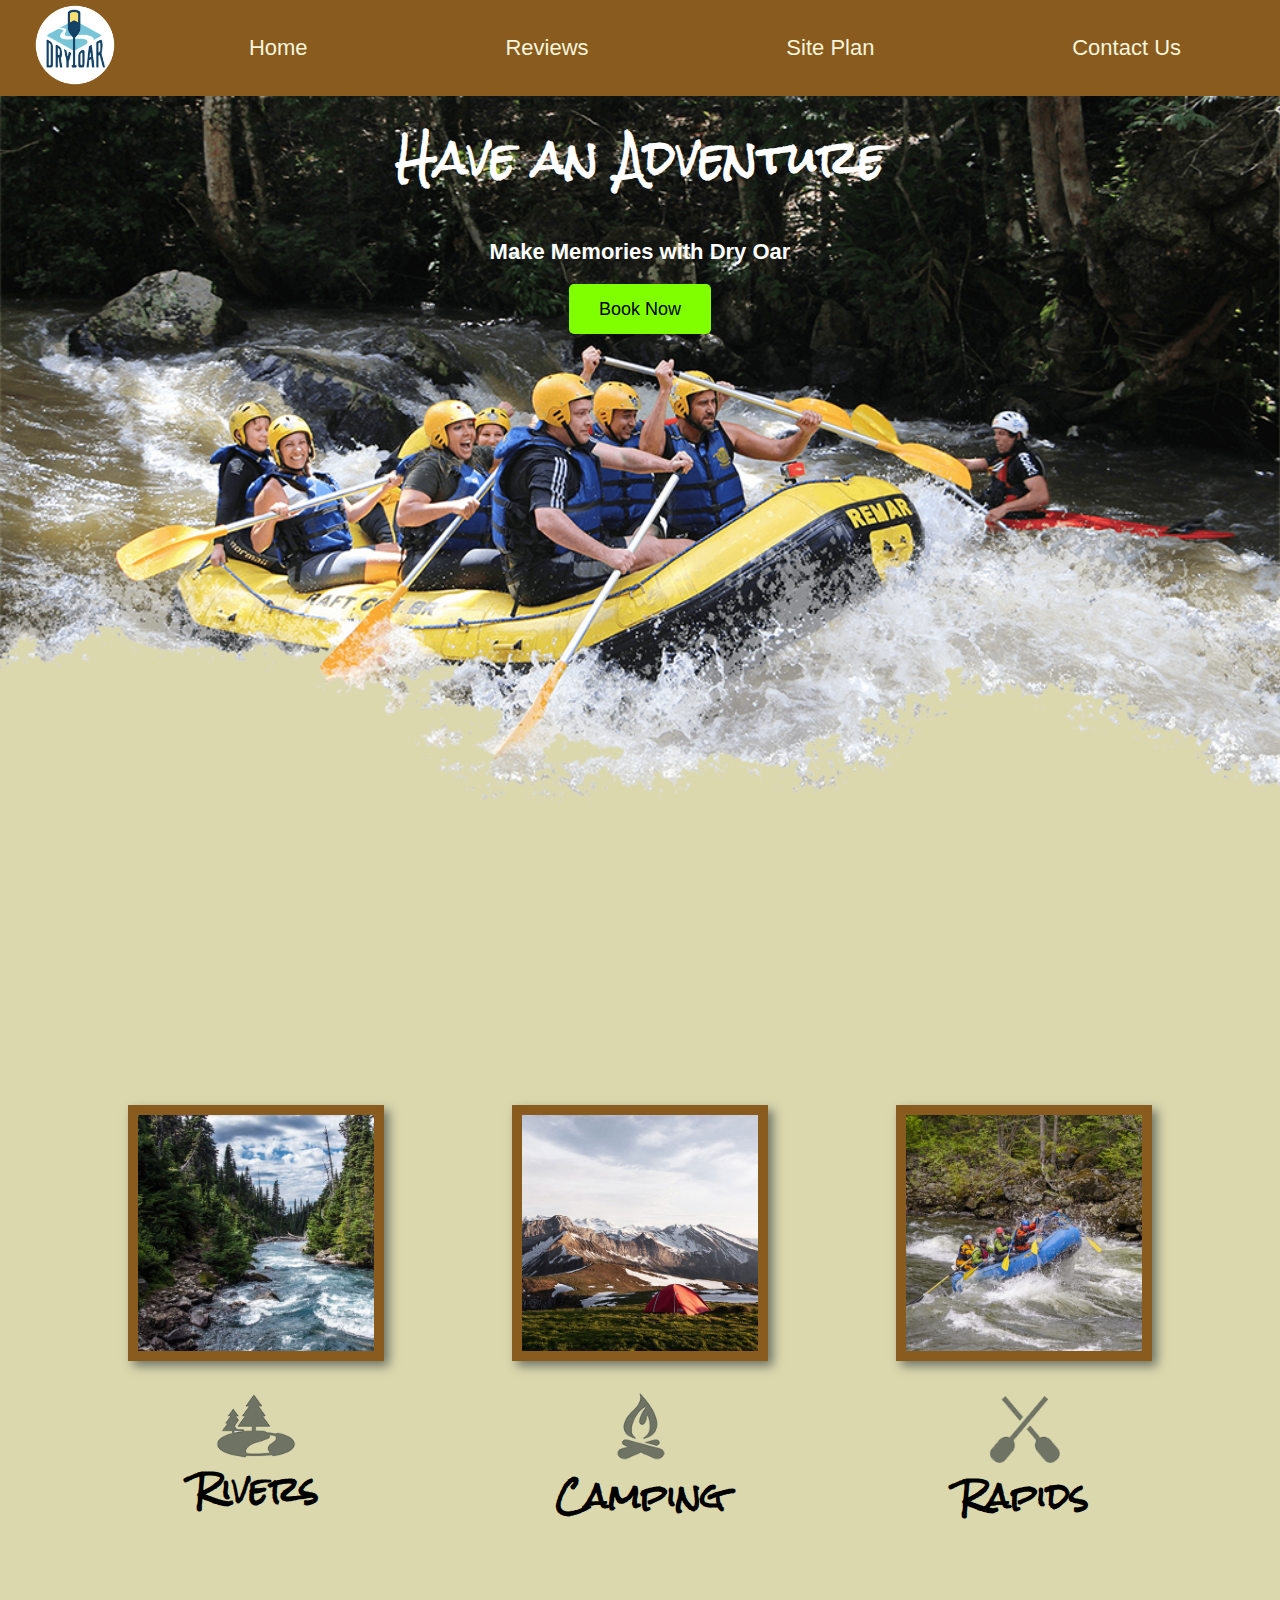
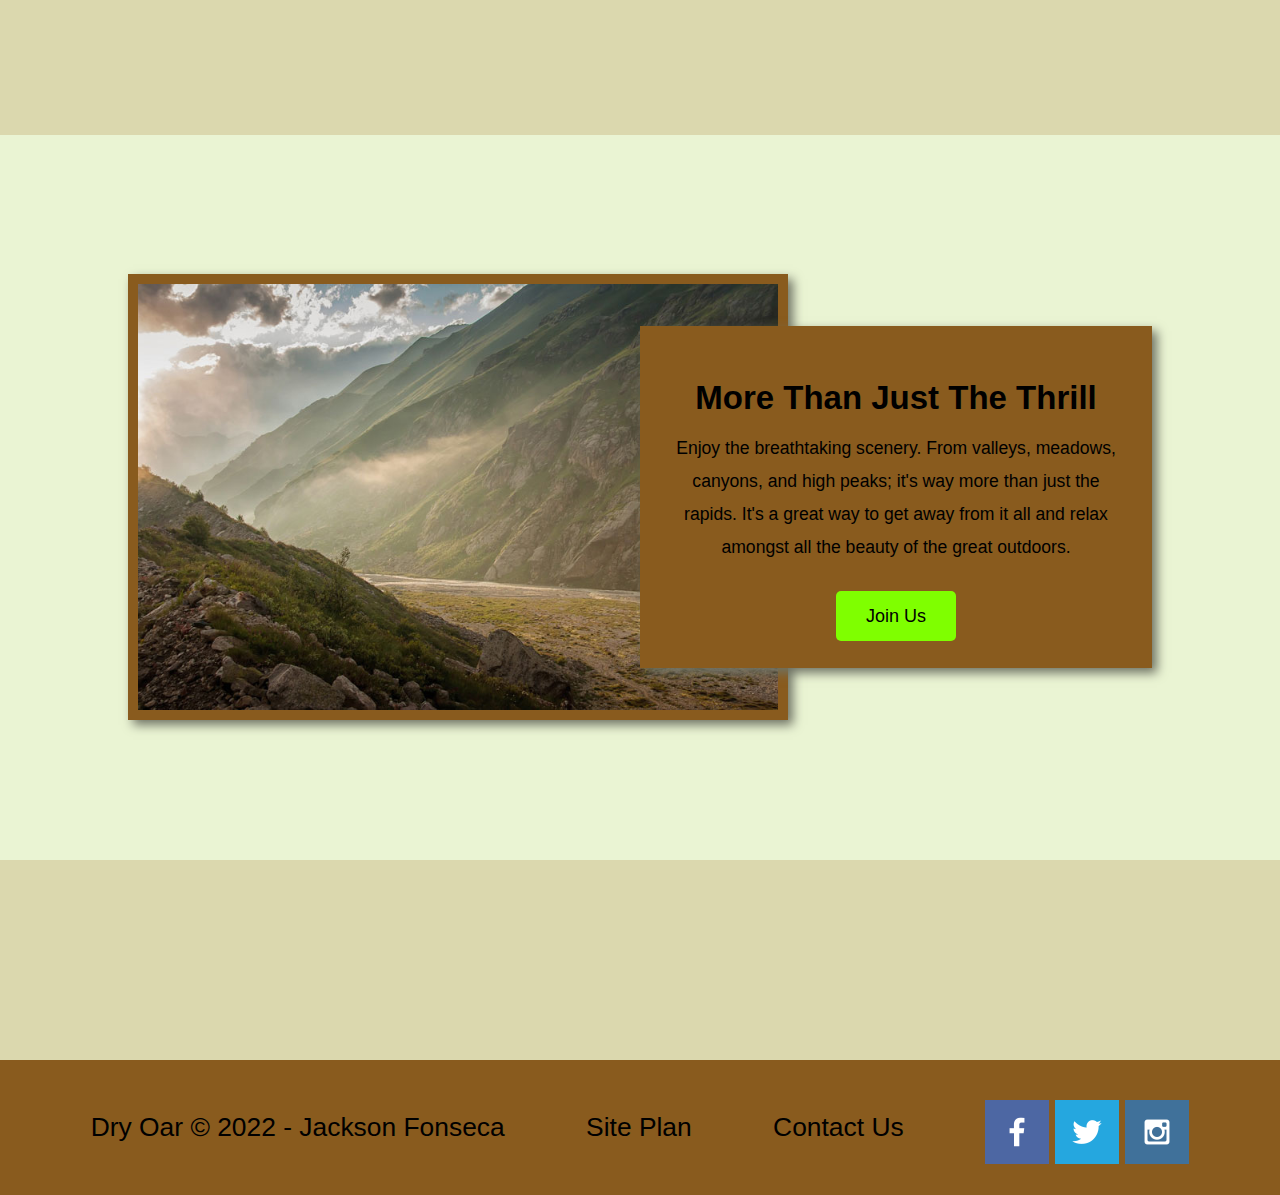
<file: index.html>
<!DOCTYPE html>
<html lang="en">
<head>
    <meta charset="UTF-8">
    <meta http-equiv="X-UA-Compatible" content="IE=edge">
    <meta name="viewport" content="width=device-width, initial-scale=1.0">
    <title>Whitewater Rafting Vacations | Dry Oar Boating | Home</title>
    <link rel="stylesheet" href="styles/style.css">
</head>
<body>
    <div id="content">
        <header>
            <a id="logo_link" href="index.html">
                <img class="logo" src="images/logo.png" alt="Dry Oar Logo">
            </a>
            <nav>
                <a href="index.html">Home</a>
                <a href="review.html">Reviews</a>
                <a href="https://jacktrevor.github.io/wwr-rafting-momentum/">Site Plan</a>
                <a href="contactus.html">Contact Us</a>
             </nav>
        </header>
        <div id="hero">
            <div id="hero-box">
                <img id="hero-img" src="images/hero.png" alt="People enjoying white water rafting">
            </div>
            <section id="hero-msg">
                <h1 class="home-title"> Have an Adventure</h1>
                <h4> Make Memories with Dry Oar</h4>
                <div class="button-box">
                    <a class="book" href="index.html">Book Now</a>
                </div>
            </section>    
        </div>
        <main class="home-grid">
            <section class="rivers-card">
                <img class="card-img" src="images/rivers.jpg" alt="river in forest">
                <img class="icon" src="images/river_icon.png" alt="river icon">
                <h2>Rivers</h2>
            </section>           
            <section class="camping-card">       
                <img class="card-img" src="images/camping.jpg" alt="tent in mountains">
                <img class="icon" src="images/fire_icon.png" alt="fire icon">
                <h2> Camping</h2> 
            </section>
            <section class="rapids-card">
                <img class="card-img" src="images/rapids.jpg" alt="rafting boat">
                <img class="icon" src="images/oars.png" alt="oars icon">
                <h2>Rapids</h2>
            </section>            
            <div id="background"></div>
            <img class="mountains" src="images/mountains.jpg" alt="Misty mountains">
            <section class="msg">
                <h2> More Than Just The Thrill</h2>
                <p>Enjoy the breathtaking scenery. From valleys, meadows, canyons, and high peaks; it's way more than just the rapids. It's a great way to get away from it all and relax amongst all the beauty of the great outdoors.</p>
                <a class="join" href="index.html">Join Us</a>
            </section>
        </main> 
        <footer>
            <p>Dry Oar &copy; 2022 - Jackson Fonseca</p>
            <p><a href="https://jacktrevor.github.io/wwr-rafting-momentum/">Site Plan</a></p>
            <p><a href="contactus.html">Contact Us</a></p>
            <div class="social">
                <a href="https://facebook.com" target="_blank"> 
                    <img src="images/facebook.png" alt="fb icon">
                </a>
                <a href="https://twitter.com" target="_blank">
                    <img src="images/twitter.png" alt="twitter icon"> 
                </a>
                <a href="https://instagram.com" target="_blank">
                    <img src="images/instagram.png" alt="instagram icon">
                </a>
            </div>
        </footer>   
    </div>
</body>
</html>
</file>
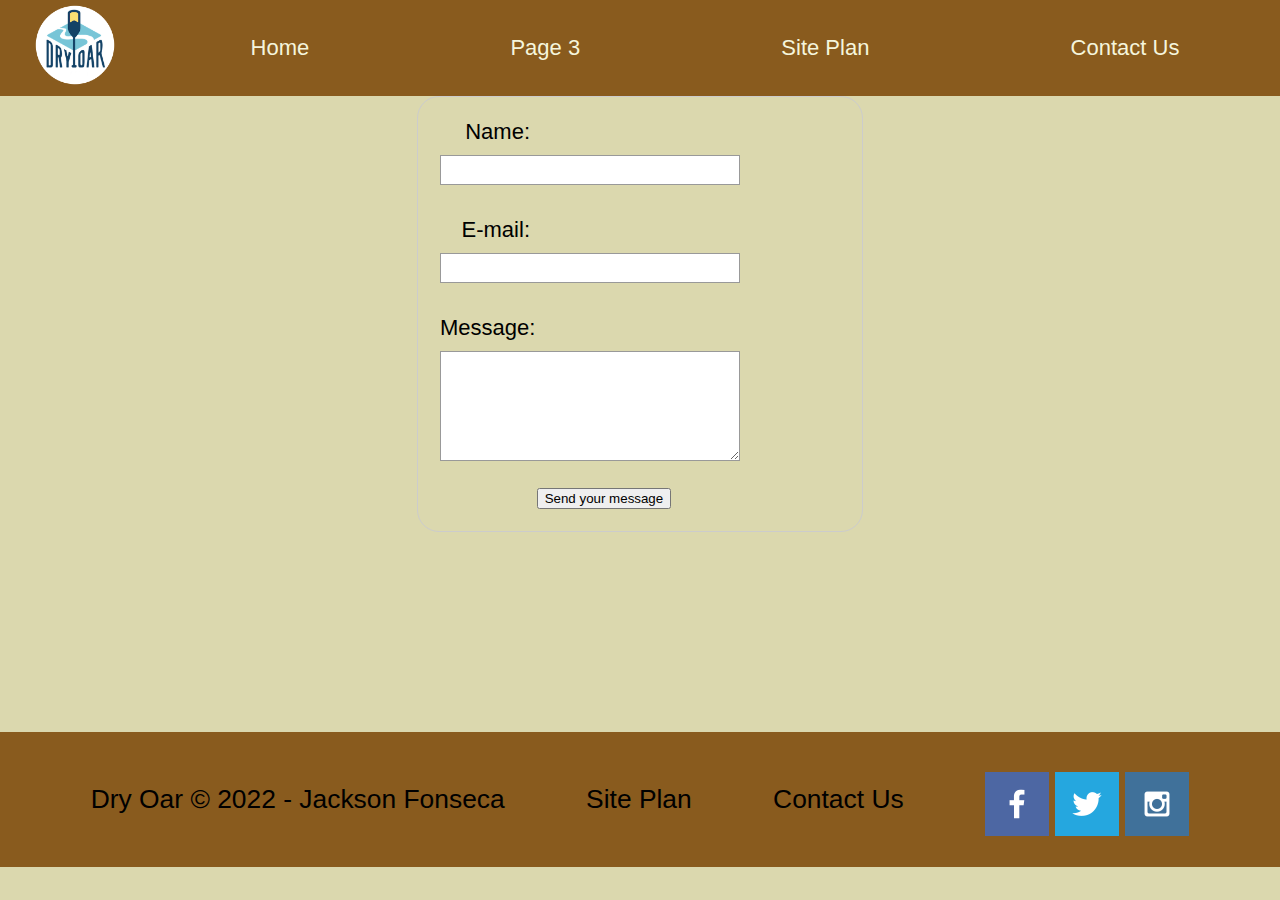
<file: contactus.html>
<!DOCTYPE html>
<html lang="en">
<head>
    <meta charset="UTF-8">
    <meta http-equiv="X-UA-Compatible" content="IE=edge">
    <meta name="viewport" content="width=device-width, initial-scale=1.0">
    <title>Whitewater Rafting Vacations | Dry Oar Boating | Contac Us </title>
    <link rel="stylesheet" href="styles/style.css">
</head>
<body>
    <div id="content-page-Contact-Us">
        
        <header>
            <a id="logo_link" href="index.html">
                <img class="logo" src="images/logo.png" alt="Dry Oar Logo">
            </a>
            <nav>
                <a href="index.html">Home</a>
                <a href="review.html">Page 3</a>
                <a href="https://jacktrevor.github.io/wwr-rafting-momentum/">Site Plan</a>
                <a href="contactus.html">Contact Us</a>
             </nav>
        </header>
       
        <main>
          <div id="feedback"></div>
            <form action="/my-handling-form-page" method="post">
                <ul>
                  <li>
                    <label for="name">Name:</label>
                    <input type="text" id="name" name="user_name" />
                  </li>
                  <li>
                    <label for="mail">E-mail:</label>
                    <input type="email" id="mail" name="user_email" />
                  </li>
                  <li>
                    <label for="msg">Message:</label>
                    <textarea id="msg" name="user_message"></textarea>
                  </li>
                  <li class="button">
                    <button type="submit">Send your message</button>
                  </li>
                </ul>
              </form>
           
        </main> 
        <footer>
            <p>Dry Oar &copy; 2022 - Jackson Fonseca</p>
            <p><a href="https://jacktrevor.github.io/wwr-rafting-momentum/">Site Plan</a></p>
            <p><a href="contactus.html">Contact Us</a></p>
            <div class="social">
                <a href="https://facebook.com" target="_blank"> 
                    <img src="images/facebook.png" alt="fb icon">
                </a>
                <a href="https://twitter.com" target="_blank">
                    <img src="images/twitter.png" alt="twitter icon"> 
                </a>
                <a href="https://instagram.com" target="_blank">
                    <img src="images/instagram.png" alt="instagram icon">
                </a>
            </div>
        </footer>   
    </div>
    <script>
      // get the feedback div element so we can do something with it.
      const feedbackElement = document.getElementById('feedback');
      // get the form so we can read what was entered in it.
      const formElement = document.forms[0];
      // add a 'listener' to wait for a submission of our form. When that happens run the code below.
      formElement.addEventListener('submit', function(e) {
          // stop the form from doing the default action.
          e.preventDefault();
          // set the contents of our feedback element to a message letting the user know the form was submitted successfully. Notice that we pull the name that was entered in the form to personalize the message!
          feedbackElement.innerHTML = 'Hello '+ formElement.user_name.value +'! Thank you for your message. We will get back with you as soon as possible!';
          // make the feedback element visible.
          feedbackElement.style.display = "block";
          // add a class to move everything down so our message doesn't cover it.
          document.body.classList.toggle('moveDown');
      });
  </script>
</body>
</html>
</file>
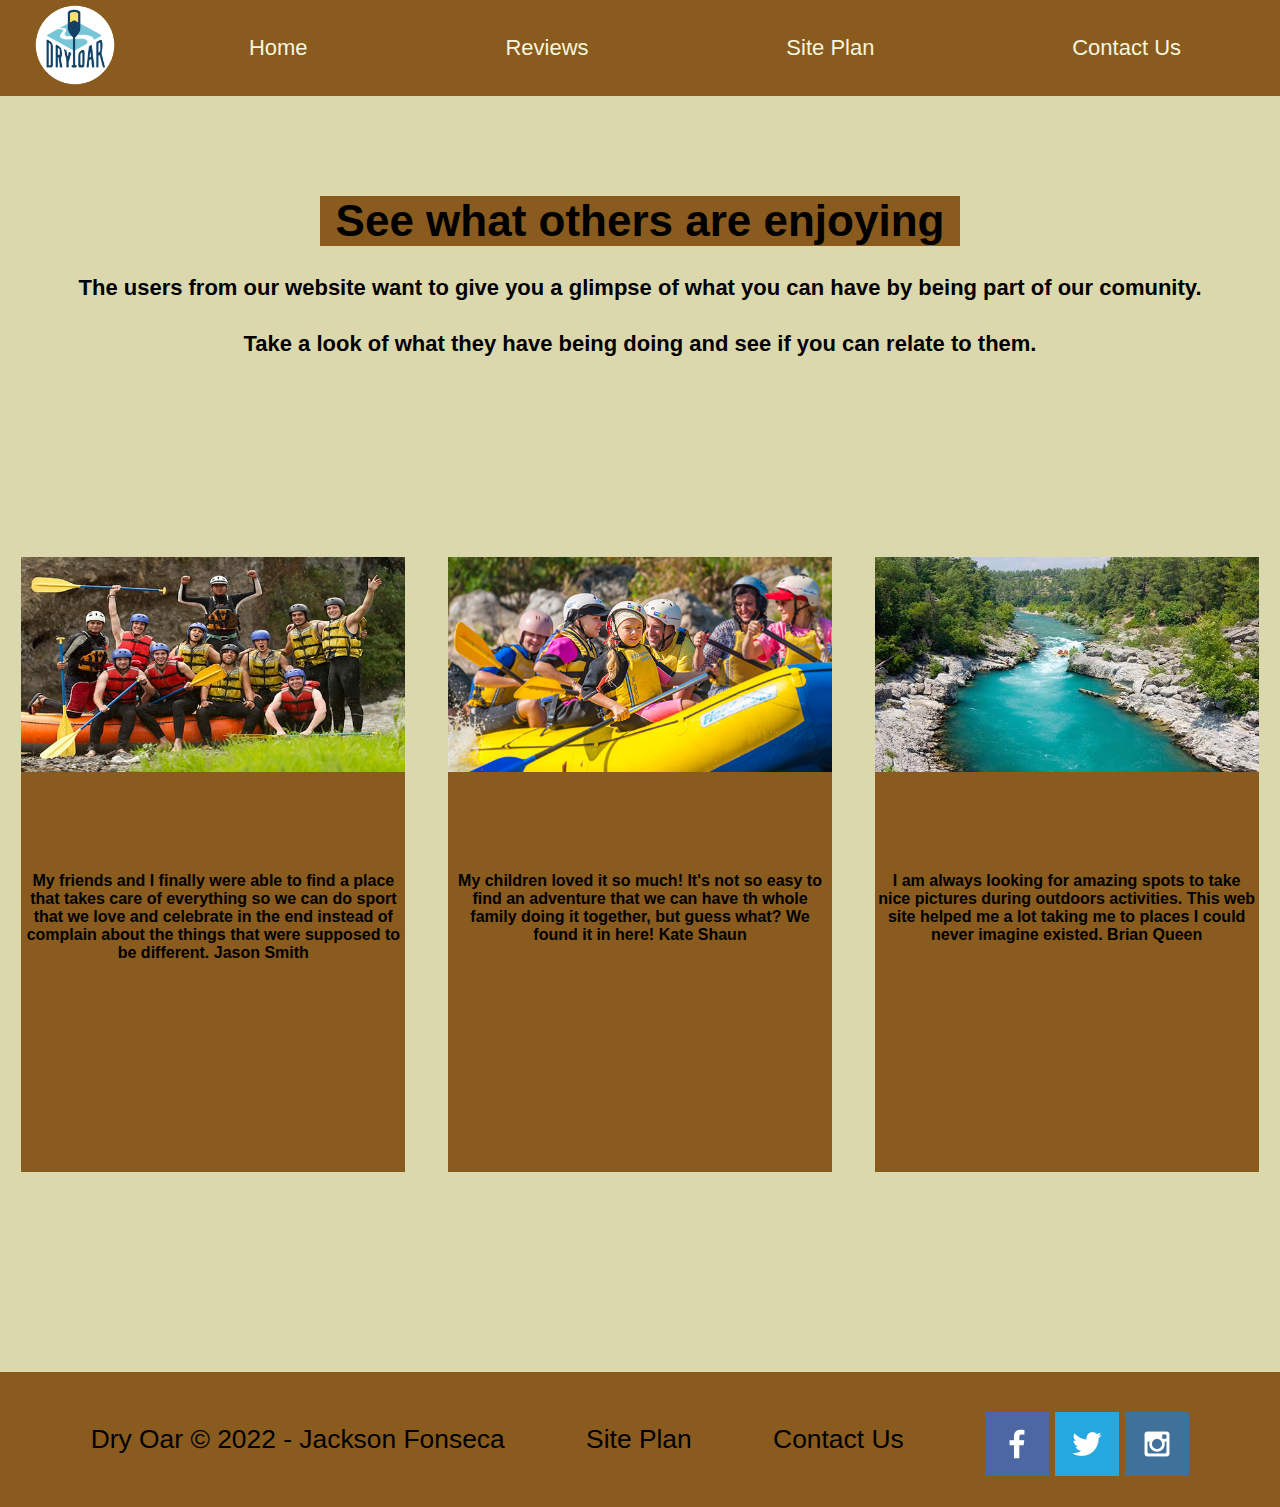
<file: review.html>
<!DOCTYPE html>
<html lang="en">
<head>
    <meta charset="UTF-8">
    <meta http-equiv="X-UA-Compatible" content="IE=edge">
    <meta name="viewport" content="width=device-width, initial-scale=1.0">
    <title>Whitewater Rafting Vacations | Dry Oar Boating | Page 2</title>
    <link rel="stylesheet" href="styles/style.css">
</head>
<body>
    <div id="content-page2">
        <header>
            <a id="logo_link" href="index.html">
                <img class="logo" src="images/logo.png" alt="Dry Oar Logo">
            </a>
            <nav>
                <a href="index.html">Home</a>
                <a href="review.html">Reviews</a>
                <a href="https://jacktrevor.github.io/wwr-rafting-momentum/">Site Plan</a>
                <a href="contactus.html">Contact Us</a>
             </nav>
        </header>
        <div id="users-msg-box">
            <h1 class="users-title-msg"> See what others are enjoying</h1>
                <h4>The users from our website want to give you a glimpse of what you can have by being part of our comunity.</h4>
                <h4>Take a look of what they have being doing and see if you can relate to them. </h4>
        </div>
        
        <main class="review-grid">
            <div class="users-img">
                <img class="user1-img" src="images/celebrating.png" alt="image of people celebrating">
                <img class="user2-img" src="images/evenchildren.jpg" alt="image of people in a boat, including a child">
                <img class="user3-img" src="images/beautiful.jpg" alt="image of a beautiful place">   
            </div>
            <section class="users-box" >
                <div class="user1" ></div>   
                <h4 class="user1-msg"> My friends and I finally were able to find a place that takes care of everything so we can do sport that we love and celebrate in the end instead of complain about the things that were supposed to be different. Jason Smith</h4>    
                <div class="user2" ></div>    
                <h4 class="user2-msg"> My children loved it so much! It's not so easy to find an adventure that we can have th whole family doing it together, but guess what? We found it in here! Kate Shaun</h4> 
                <div class="user3" ></div>  
                <h4 class="user3-msg"> I am always looking for amazing spots to take nice pictures during outdoors activities. This web site helped me a lot taking me to places I could never imagine existed. Brian Queen</h4>                   
            </section>
        </main> 
        <footer>
            <p>Dry Oar &copy; 2022 - Jackson Fonseca</p>
            <p><a href="https://jacktrevor.github.io/wwr-rafting-momentum/">Site Plan</a></p>
            <p><a href="index.html">Contact Us</a></p>
            <div class="social">
                <a href="https://facebook.com" target="_blank"> 
                    <img src="images/facebook.png" alt="fb icon">
                </a>
                <a href="https://twitter.com" target="_blank">
                    <img src="images/twitter.png" alt="twitter icon"> 
                </a>
                <a href="https://instagram.com" target="_blank">
                    <img src="images/instagram.png" alt="instagram icon">
                </a>
            </div>
        </footer>   
    </div>
</body>
</html>
</file>
<file: styles/style.css>
@import url('https://fonts.googleapis.com/css2?family=Roboto&family=Rock+Salt&display=swap');
#content {
    max-width: 1600px;
    margin: 0 auto;
}
.logo {
    width: 80px;
}
#logo_link {
    padding: 5px;
    justify-self: center;
    align-self: center;
}
.icon {
    width: 80px;
    padding-top: 10px;
}
body {
    background-color: #DBD8AE;
    font-family:  'sans-serif','arial', 'Rock Salt';
    font-size: 22px;
    padding: 0;
    margin: 0;
}
header {
    background-color: #895B1E;
    display: grid;  
    grid-template-columns: 150px auto;
}
.home-title {
    color: black;
    font-size: 2em;
    margin-top: 10px;
}
nav {
    display: flex;
    justify-content: space-around;
}
nav a {
    text-align: center;
    color: beige;
    text-decoration: none;
    padding: 35px;
}
nav a:hover {
    background-color: red;
    color: black;
}
h1 {
    text-align: center;
}
h2 {
    margin: 0;
}
h4 {
    text-align: center;
    color: black;
}
.button-box {
    text-align: center;
}
.msg {
    line-height: 1.5em;
    padding: 35px;
    border: 40px;
    background-color: #895B1E;    
    grid-column: 6/10;
    grid-row: 6/7;
    box-shadow: 5px 5px 10px #6f7364;
}
.msg h2 {
    color: black;
    font-family: 'arial','sans-serif','Rock Salt';
    padding-top: 50px;
}
.msg p {
    color: black;
    font-family: 'arial'; 
    font-size: .8em;
    padding-bottom: 15px;
}
main section {
    text-align: center;  
    font-family: 'Rock Salt','sans-serif','arial';     
}
main section img {
    box-sizing: border-box;
}

.home-grid {
    display: grid;
    grid-template-columns:  repeat(10, 1fr);
}
.card-img, .mountains {
    border: 10px solid #895B1E;
    width: 100%;
}
.card-img {
    transition: transform .5s;
    box-shadow: 5px 5px 10px #6f7364;
}
.card-img:hover {
    opacity: .6;
    transform: scale(1.1)
}
.rivers-card {
    grid-column: 2/4;
    grid-row: 2/3;
}
.camping-card {
    grid-column: 5/7;
    grid-row: 2/3;    
}
.rapids-card {  
    grid-column: 8/10;
    grid-row: 2/3;
 
}
#background {
    grid-column: 1/11;
    grid-row: 4/9;
    
}
.mountains {
    grid-column: 2/7;
    grid-row: 5/8;
    box-shadow: 5px 5px 10px #6f7364;   
}
.rivers-card, .camping-card, .rapids-card {
    margin: 200px 0;
}
.home-title {
    font-family: 'Rock Salt','sans-serif','arial';
}
.home-grid h2 {
    margin-top: -30px;
}
#hero {   
    padding-bottom: 50px;
    display: grid;
    grid-template-columns: 1fr 3fr 1fr;
    margin-top: -100px;
}
#hero-box {
    grid-column: 1/4;
    grid-row: 1/3;
    z-index: -1;
}
#hero-msg h4, #hero-msg h1 {
    color: white;
}
#hero-msg {
    grid-column: 2/3;
    grid-row: 1/2;
    margin-top: 100px;
}
#hero-img {
    width: 100%;
}
#background {
    height: 725px;
    background-color: #EAF4D3;
}
.book, .join {
    background-color: chartreuse;
    color: black;
    text-decoration: none;
    font-family: 'arial','sans-serif','Rock Salt'; 
    font-size: 18px;
    padding: 15px 30px;
    margin-top: 50px;
    border-radius: 5px;
}
.book:hover, .join:hover {
    background-color: darkgoldenrod;
    color: black;
} 
footer {
    background-color: #895B1E;
    color: black;
    padding: 25px 50px;
    margin-top: 200px;
    display: flex;
    justify-content: space-around;
    align-items: center;
}
footer a {
    color: black;
    text-decoration: none;
}
footer a:hover {
    color: black;
}
footer p {
    font-size: 1.2em;
}
footer p a:hover {
    text-decoration: underline;
}
footer .social img {
    padding-top: 15px;
}
/* reviews.html styles */ 
.users-box {  
    display: grid;
    grid-template-columns: 1fr 1fr 1fr;
    grid-column-gap: 0px;
}
.user1 {
    background-color: #895B1E; 
    width: 90%;
    height: 400px;
    grid-column: 1/1;
    margin-left: 5%;  
} 
.user2 {
    width: 90%; 
    height: 400px; 
    background-color: #895B1E;   
    grid-column: 2/2;
    margin-left: 5%;
    grid-row: 1/1;
} 
.user3 {
    width: 90%; 
    height: 400px; 
    background-color: #895B1E; 
    grid-column: 3/3;
    margin-left: 5%;
    grid-row: 1/1;  
} 
.users-img {
    margin-top: 200px; 
    display: grid;
    grid-template-columns: 1fr 1fr 1fr;   
    grid-column-gap: 0px; 
}
.user1-img {
    width: 90%;
    grid-column: 1/1;
    margin-left: 5%;   
}
.user2-img {
    width: 90%;
    grid-column: 2/2;
    margin-left: 5%;  
}
.user3-img {  
    width: 90%;
    grid-column: 3/3;
    margin-left: 5%;  
}
.user1-msg {
    grid-column: 1/1;
    font-size: medium;
    font-family: Arial, Helvetica, sans-serif;
    z-index: 1;
    width: 90%;
    margin-left: 5%;
    margin-top: -300px;
}
.user2-msg {
    grid-column: 2/2;
    font-size: medium;
    font-family: Arial, Helvetica, sans-serif;
    z-index: 1;
    width: 90%;
    margin-left: 5%;
    margin-top: -300px;
}
.user3-msg {
    grid-column: 3/3;
    font-size: medium;
    font-family: Arial, Helvetica, sans-serif;
    z-index: 1;
    width: 90%;
    margin-left: 5%;
    margin-top: -300px;
}
.users-msg-box {
    display: grid;
    grid-template-columns: 1fr;
    grid-column-gap: 0px;
    grid-row-gap: 0px;
}
.users-title-msg {
    grid-column: 1/1;
    background-color: #895B1E;   
    width: 50%;
    margin-left: 25%;   
    margin-top: 100px;
    height: 100%;
}

form.form-example {
    display: table;
}

div.form-example {
    display: table-row;
}

label, input {
    display: table-cell;
    margin-bottom: 10px;
}

label {
    padding-right: 10px;
}
form {
    /* Center the form on the page */
    margin: 0 auto;
    width: 400px;
    /* Form outline */
    padding: 1em;
    border: 1px solid #ccc;
    border-radius: 1em;
  }
  
  ul {
    list-style: none;
    padding: 0;
    margin: 0;
  }
  
  form li + li {
    margin-top: 1em;
  }
  
  label {
    /* Uniform size & alignment */
    display: inline-block;
    width: 90px;
    text-align: right;
  }
  
  input,
  textarea {
    /* To make sure that all text fields have the same font settings
       By default, textareas have a monospace font */
    font: 1em sans-serif;
  
    /* Uniform text field size */
    width: 300px;
    box-sizing: border-box;
  
    /* Match form field borders */
    border: 1px solid #999;
  }
  
  input:focus,
  textarea:focus {
    /* Additional highlight for focused elements */
    border-color: #000;
  }
  
  textarea {
    /* Align multiline text fields with their labels */
    vertical-align: top;
  
    /* Provide space to type some text */
    height: 5em;
  }
  
  .button {
    /* Align buttons with the text fields */
    padding-left: 90px; /* same size as the label elements */
  }
  
  button {
    /* This extra margin represent roughly the same space as the space
       between the labels and their text fields */
    margin-left: 0.5em;
  }

  #feedback {
    background-color: antiquewhite;
    position: absolute;
    top: 0;
    left: 0;
    right: 0;
    padding: .5em;
    /* make this element invisible until we are ready for it */
    display: none;      
}
.moveDown {
    margin-top: 3em;
}

@media screen and (max-width: 900px) {
    #hero, .home-grid {
        display: block;
        height: auto;
    }
    nav, footer {
        flex-direction: column;
    }
    nav a {
        display: block;
        padding: 15px;
    }
    #hero {
        margin-top: 0;
    }
    #hero-msg {
        margin-top: 0;
    }
    #hero-msg h4 {
        display: none;
    }
    .home-title {
        font-size: 25px;
        color: #6f7364;
    }
    .rivers-card, .camping-card, .rapids-card { 
        margin: 50px auto;
        width: 60%;
    }
    #background {
        display: none;
    }
    .mountains, .msg {
        width: 80%;
        display: block;
        margin: 0 auto;
    }
    footer {
        margin-top: 25px;
    }
}
</file>
